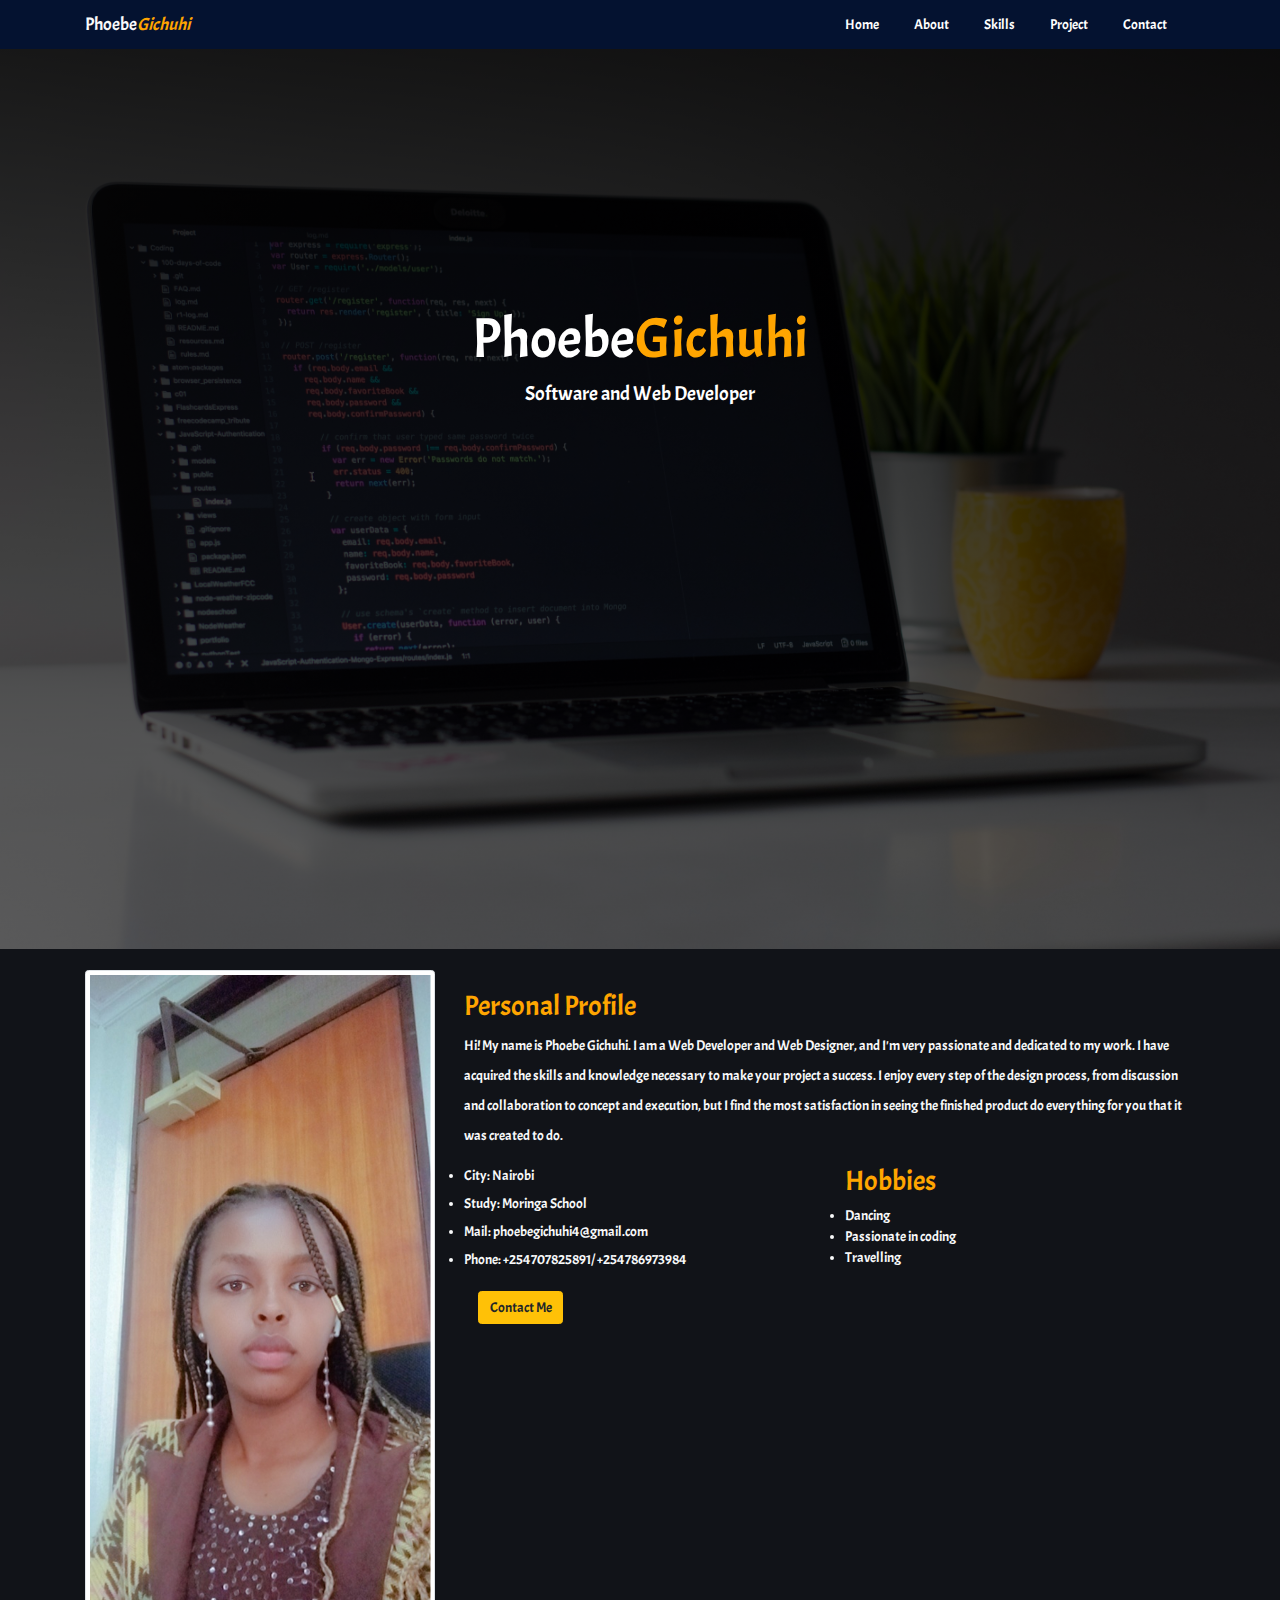
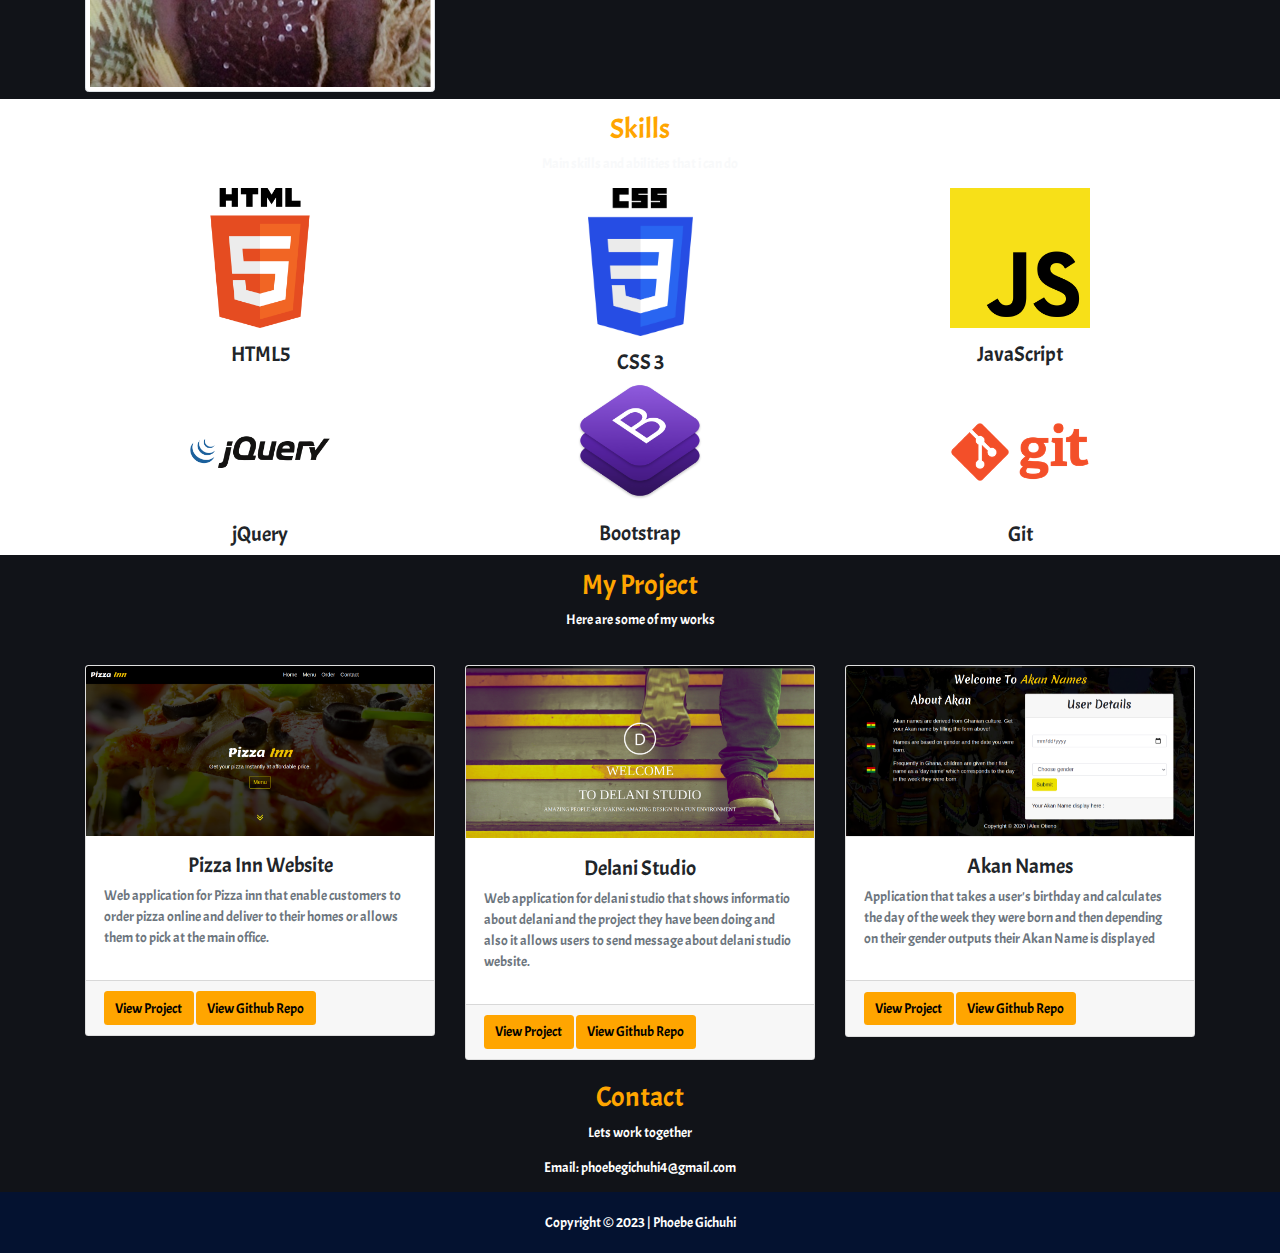
<file: index.html>
<!DOCTYPE html>
<html lang="en">
<head>
    <meta charset="UTF-8">
    <meta name="viewport" content="width=device-width, initial-scale=1.0">
    <title>Phoebe Portfolio</title>
    <!-- <link rel="stylesheet" href="css/bootstrap.min.css"> -->
    <link rel="stylesheet" type="text/css" media="screen" href="css/bootstrap.min.css" />
    <link rel="stylesheet" type="text/css" href="css/style.css">
    <link rel="stylesheet" href="https://stackpath.bootstrapcdn.com/font-awesome/4.7.0/css/font-awesome.min.css">
    <link href="https://fonts.googleapis.com/css2?family=Acme&display=swap" rel="stylesheet">
</head>
<body>

    <!-- Navbar -->
    <nav class="navbar navbar-expand-lg navbar-custom navbar-light menu sticky-top">
        <div class="container">
            <a class="navbar-brand text-light" href="#">
                <!-- Logo -->
                Phoebe<span class="logo-title">Gichuhi</span>
            </a>
            <button class="navbar-toggler icon-color" type="button" data-toggle="collapse" data-target="#targeted" aria-controls="navbarSupportedContent" aria-expanded="false" aria-label="Toggle navigation">
            <span class="navbar-toggler-icon"></span>
            </button>
    
            <div class="collapse navbar-collapse custom-nav" id="targeted">
                <ul class="navbar-nav ml-auto navbar-nav-custom">
                    <li class="nav-item active pr-4 nav-item-custom">
                        <a class="nav-link nav-link-custom" href="#">Home</a>
                    </li>
                    <li class="nav-item pr-4 nav-item-custom">
                        <a class="nav-link nav-link-custom" href="#about">About</a>
                    </li>
                    <li class="nav-item pr-4 nav-item-custom">
                        <a class="nav-link nav-link-custom" href="#skills">Skills</a>
                    </li>
                    <li class="nav-item pr-4 nav-item-custom">
                        <a class="nav-link nav-link-custom" href="#project">Project</a>
                    </li>
                    <li class="nav-item pr-4 nav-item-custom">
                        <a class="nav-link nav-link-custom" href="#contact">Contact</a>
                    </li>
                </ul>
            </div>
        </div>
    </nav>
    <!-- End of navbar -->

    <div class="containerfluid" id="banner">
        <h2>Phoebe<span>Gichuhi</span></h2>
        <p>Software and Web Developer</p>
    </div>
    <!-- End Section Banner -->

        <!-- About us -->
        <div class="container pt-4 pb-2" id="about">
            <div class="row">
                <div class="col-md-4">
                    <div class="about-img">
                        <img class="w-100 img-thumbnail" src="images/official.jpg" alt="Phoebe">
                    </div>
                </div>
                <div class="col-md-8 pl-3">
                    <div class="about-text text-light">
                        <h2 class="about-heading">Personal Profile</h2>
                        <p>Hi! My name is Phoebe Gichuhi. I am a Web Developer and Web Designer, and I'm very passionate and dedicated to my work. I have acquired the skills and knowledge necessary to make your project a success. I enjoy every step of the design process, from discussion and collaboration to concept and execution, but I find the most satisfaction in seeing the finished product do everything for you that it was created to do.</p>
                        <div class="row">
                            <div class="col-md-6">
                                <ul>
                                    <li>
                                        <span class="nairobi"><label>City:</label> Nairobi</span>
                                    </li>
                                    <li>
                                        <span class="nairobi"><label>Study:</label> Moringa School</span>
                                    </li>
                                    <li>
                                        <span><label>Mail:</label> <a class="about-link text-light" href="mailto:phoebegichuhi4@gmail.com">phoebegichuhi4&#64;gmail.com</a></span>
                                    </li>
                                    <li>
                                        <span><label>Phone:</label> <a class="about-link text-light" href="#"> ​+​254707825891/ +254786973984 </a></span>
                                    </li>
                                </ul>
                            </div>
                            <div class="col-md-6">
                                <h2 class="skills-heading">Hobbies</h2>
                                <ul>
                                    <li>Dancing</li>
                                    <li>Passionate in coding</li>
                                    <li>Travelling</li>
                                </ul>
                            </div>
                        </div>
                        <!-- Contact button -->
                        <div class="about-button">
                            <a href="#"><button class="btn btn-warning  ml-3">Contact Me</button></a>
                        </div>
                    </div>
                </div>
            </div>
        </div>
    <!-- End About Us -->

    <!-- Skills -->
    <div class="container-fluid" id="skills">
        <div class="container pt-3">
            <div class="row text-center">
                <div class="col-md-12">
                    <div class="skills-title">
                        <h2 class="skills-heading">Skills</h2>
                        <p class="text-light">Main skills and abilities that i can do</p>
                    </div>
                </div>
                <div class="col-md-4">
                    <img class="skill-image" src="images/html.png" alt="">
                    <h4 class="pt-3">HTML5</h4>
                </div>
                <div class="col-md-4">
                    <img class="skill-image-1" src="images/css.png" alt="">
                    <h4 class="pt-3">CSS 3</h4>
                </div>
                <div class="col-md-4">
                    <img class="skill-image" src="images/js.png" alt="">
                    <h4 class="pt-3">JavaScript</h4>
                </div>
                <div class="col-md-4">
                    <img class="skill-image" src="images/jquery.png" alt="">
                    <h4>jQuery</h4>
                </div>
                <div class="col-md-4">
                    <img class="skill-image" src="images/bootstrap-stack.png" alt="">
                    <h4 class="pt-4">Bootstrap</h4>
                </div>
                <div class="col-md-4">
                    <img class="skill-image" src="images/git.png" alt="">
                    <h4>Git</h4>
                </div>
            </div>
        </div>
    </div>
    <!--  End Skills -->

    <section id="project">
        <div class="container">
            <div class="row">
                <div class="col-md-12 text-center">
                    <h2 class="project-title pt-3">My Project</h2>
                    <p class="text-white">Here are some of my works</p>
                </div>
               
                <!-- End of first project -->
                
                <!-- End of Second project -->
               

                <!-- End of third project -->
                <div class="col-md-4 pt-4">
                    <div class="card" id="hover-project-img">
                        <img class="project-img w-100" src="images/project-5.png" alt="Music">
                        <div class="card-body">
                            <h4 class="text-center">Pizza Inn Website</h4>
                            <p class="text-muted">
                                Web application for Pizza inn that enable customers to order pizza online and deliver to their homes or allows them to pick at the main office.
                            </p>
                        </div>
                        <div class="card-footer">
                            <a href="https://phoebenjeri.github.io/PHOEBE.PIZZA.PROJECT/" target="_blank"><button class="btn btn-custom">View Project</button></a>
                            <a href="https://github.com/PhoebeNjeri/PHOEBE.PIZZA.PROJECT" target="__blank"><button class="btn btn-custom">View Github Repo</button></a>
                        </div>
                    </div>
                </div>
                <!-- End of Fouth project -->
                <div class="col-md-4 pt-4">
                    <div class="card" id="hover-project-img">
                        <img class="project-img w-100" src="images/project-6.png" alt="Music">
                        <div class="card-body">
                            <h4 class="text-center">Delani Studio</h4>
                            <p class="text-muted">
                                Web application for delani studio that shows informatio about delani and the project they have been doing and also it allows users to send message about delani studio website.
                            </p>
                        </div>
                        <div class="card-footer">
                            <a href="https://phoebenjeri.github.io/njeri254.github.io/" target="_blank"><button class="btn btn-custom">View Project</button></a>
                            <a href="https://github.com/PhoebeNjeri/njeri254.github.io" target="__blank"><button class="btn btn-custom">View Github Repo</button></a>
                        </div>
                    </div>
                </div>
                <!-- End of Fifth project -->
                <div class="col-md-4 pt-4">
                    <div class="card" id="hover-project-img">
                        <img class="project-img w-100" src="images/project-7.png" alt="Music">
                        <div class="card-body">
                            <h4 class="text-center">Akan Names</h4>
                            <p class="text-muted">
                                Application that takes a user's birthday and calculates the day of the week they were born and then depending on their gender outputs their Akan Name is displayed 
                            </p>
                        </div>
                        <div class="card-footer">
                            <a href="https://phoebenjeri.github.io/phoebe254.github.io/" target="_blank"><button class="btn btn-custom">View Project</button></a>
                            <a href="https://github.com/PhoebeNjeri/phoebe254.github.io" target="__blank"><button class="btn btn-custom">View Github Repo</button></a>
                        </div>
                    </div>
                </div>
                <!-- End of sixth project -->
            </div>
        </div>
    </section>
    <!-- End Project -->

    <section id="contact">
        <h2 class="pt-4">Contact</h2>
        <p>Lets work together</p>
        <p>Email: phoebegichuhi4@gmail.com</p>
    </section>
    <!-- End Contact -->

    <footer>
        Copyright &copy; 2023 |  Phoebe Gichuhi
    </footer>

    <!-- JavaScript && jQuerry Code -->
    <script src="js/jquery.min.js"></script>
    <script src="js/bootstrap.bundle.js"></script>
    <script src="js/bootstrap.min.js"></script>
</body>
</html>
</file>
<file: css/style.css>
/* =====================================
GENERAL
=========================================================*/
*{
    margin: 0;
    padding: 0;
    box-sizing: border-box;
    scroll-behavior: smooth;
}

html{
    font-size: 14px;
    font-family: 'Acme', sans-serif;
}

body{
    width: 100%;
    height: 100%;
    font-family: 'Acme', sans-serif;
    background: #111318;
    overflow-x: hidden;
}

/* =====================================
NAVIGATION
=========================================================*/
.navbar-custom{
    background-color: #041230;
}

.logo-title{
    color:orange;
    font-style: italic;
} 

.icon-color{
    background: orange;
}

.nav-link-custom{
    color: #fff !important;
    transition: 1s;
}

.nav-link-custom:hover{
    color: orange !important;
}

/* =====================================
BANNER
=========================================================*/
#banner{
    background: linear-gradient(rgba(0, 0, 0, .9), rgba(0, 0, 0, .6)), url(../images/lap-1.jpg);
    width: 100%;
    height: 100vh;
    background-size: cover;
}

#banner h2{
    padding-top: 20%;
    text-align: center;
    font-size: 4em;
    color: white;
}

#banner p{
    text-align: center;
    color: white;
    font-size: 20px;
}

#banner span{
    color: orange;
}

/* =====================================
ABOUT SECTION
=========================================================*/
.about-heading{
    color: orange;
    padding-top: 20px;
}

.about-text p{
    line-height: 30px;
}


/* =====================================
SKILLS SECTION
=========================================================*/
#skills{
    background: white;
    width: 100%;
    height: auto;
}

.skills-heading{
    color: orange;
}

.skill-image{
    width: 40%;
}

.skill-image-1{
    width: 30%;
}

/* =====================================
PROJECTS SECTION
=========================================================*/
.project-title{
    color: orange;
}

#hover-project-img{
    overflow: hidden;
    display: block;
}

.project-img {
    transition: 1s;
    backface-visibility: hidden;
}

#hover-project-img:hover .project-img{
    -webkit-transform: scale(1.1);
    transform: scale(1.1);
}

.btn-custom{
    background: orange;
    
}

/* =====================================
CONTACT SECTION
=========================================================*/
#contact{
    text-align: center;
}
#contact h2{
    color: orange;
}

#contact p{
    color: #fff;
}

/* =====================================
FOOTER SECTION
=========================================================*/
footer{
    background-color: #041230;
    padding: 20px;
    text-align: center;
    color: #fff;
}


/* =====================================
MEADIA QUERY SECTION
=========================================================*/
@media(max-width: 580px) {
    nav ul li a{
        visibility: hidden;
    }

    nav{
        height: 50px;
    }

    #banner h2{
        font-size: 36px;
        color: white;
    }

    .about-content{
        display: block;
    }

    .skills-icons,
    .hobbies-icons{
        display: block;
    }

    .project-content{
        flex-direction: column;
    }

    .project-content-1{
        margin-top: 20px;
    }
}
</file>
